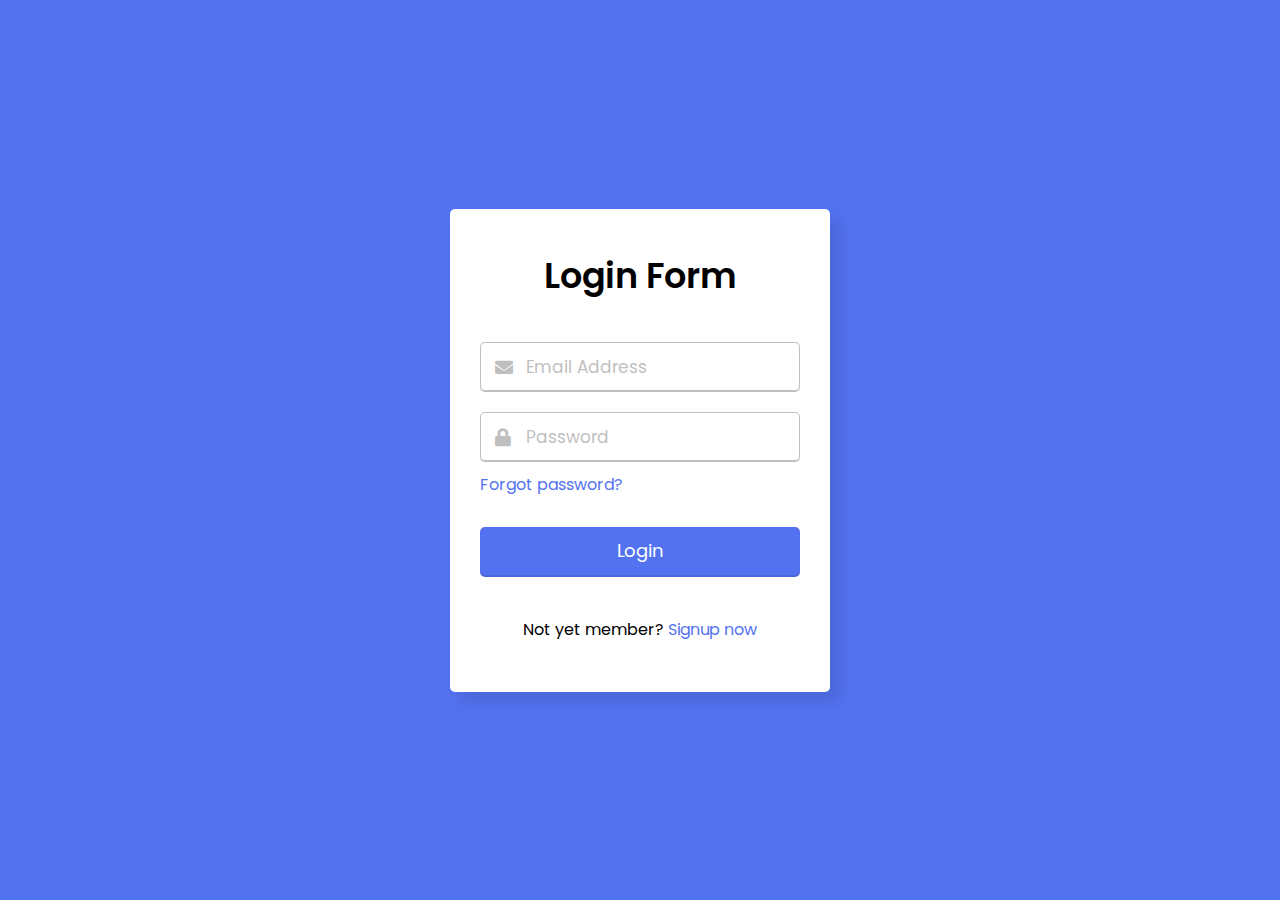
<file: Admin/index.html>
<!DOCTYPE html>
<!-- Coding By CodingNepal - youtube.com/codingnepal -->
<html lang="en">
<head>
  <meta charset="UTF-8">
  <meta name="viewport" content="width=device-width, initial-scale=1.0">
  <title>Admin Dashboard</title>
  <link rel="stylesheet" href="style.css">
  <link rel="stylesheet" href="https://cdnjs.cloudflare.com/ajax/libs/font-awesome/5.15.3/css/all.min.css"/>
</head>
<body>
  <div class="wrapper">
    <header>Login Form</header>
    <form action="#">
      <div class="field email">
        <div class="input-area">
          <input type="text" placeholder="Email Address">
          <i class="icon fas fa-envelope"></i>
          <i class="error error-icon fas fa-exclamation-circle"></i>
        </div>
        <div class="error error-txt">Email can't be blank</div>
      </div>
      <div class="field password">
        <div class="input-area">
          <input type="password" placeholder="Password">
          <i class="icon fas fa-lock"></i>
          <i class="error error-icon fas fa-exclamation-circle"></i>
        </div>
        <div class="error error-txt">Password can't be blank</div>
      </div>
      <div class="pass-txt"><a href="#">Forgot password?</a></div>
      <input type="submit" value="Login">
    </form>
    <div class="sign-txt">Not yet member? <a href="#">Signup now</a></div>
  </div>

  <script src="script.js"></script>

</body>
</html>
</file>
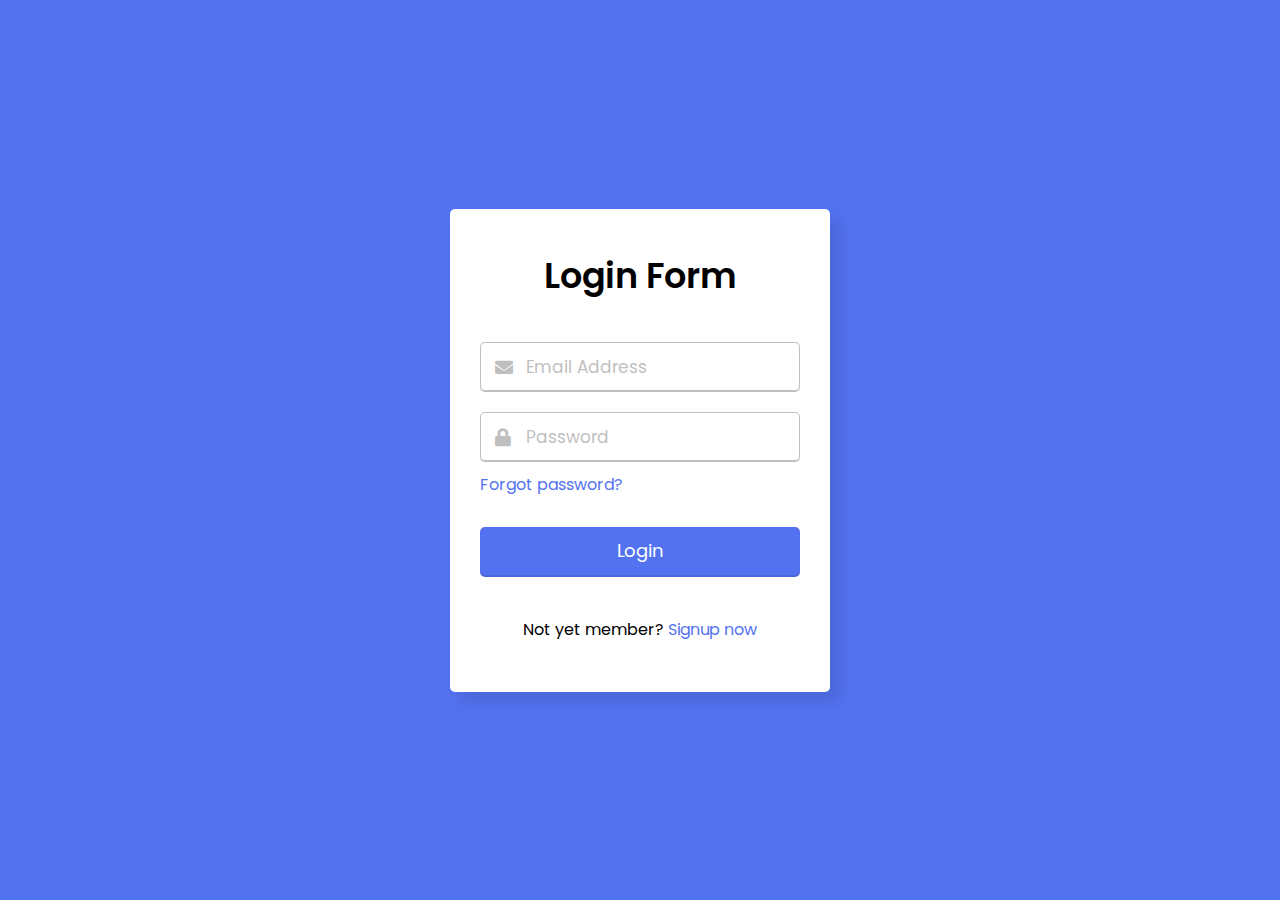
<file: Student/index.html>
<!DOCTYPE html>
<!-- Coding By CodingNepal - youtube.com/codingnepal -->
<html lang="en">
<head>
  <meta charset="UTF-8">
  <meta name="viewport" content="width=device-width, initial-scale=1.0">
  <title>Student Login Page</title>
  <link rel="stylesheet" href="style.css">
  <link rel="stylesheet" href="https://cdnjs.cloudflare.com/ajax/libs/font-awesome/5.15.3/css/all.min.css"/>
</head>
<body>
  <div class="wrapper">
    <header>Login Form</header>
    <form action="#">
      <div class="field email">
        <div class="input-area">
          <input type="text" placeholder="Email Address">
          <i class="icon fas fa-envelope"></i>
          <i class="error error-icon fas fa-exclamation-circle"></i>
        </div>
        <div class="error error-txt">Email can't be blank</div>
      </div>
      <div class="field password">
        <div class="input-area">
          <input type="password" placeholder="Password">
          <i class="icon fas fa-lock"></i>
          <i class="error error-icon fas fa-exclamation-circle"></i>
        </div>
        <div class="error error-txt">Password can't be blank</div>
      </div>
      <div class="pass-txt"><a href="#">Forgot password?</a></div>
      <input type="submit" value="Login">
    </form>
    <div class="sign-txt">Not yet member? <a href="#">Signup now</a></div>
  </div>

  <script src="script.js"></script>

</body>
</html>
</file>
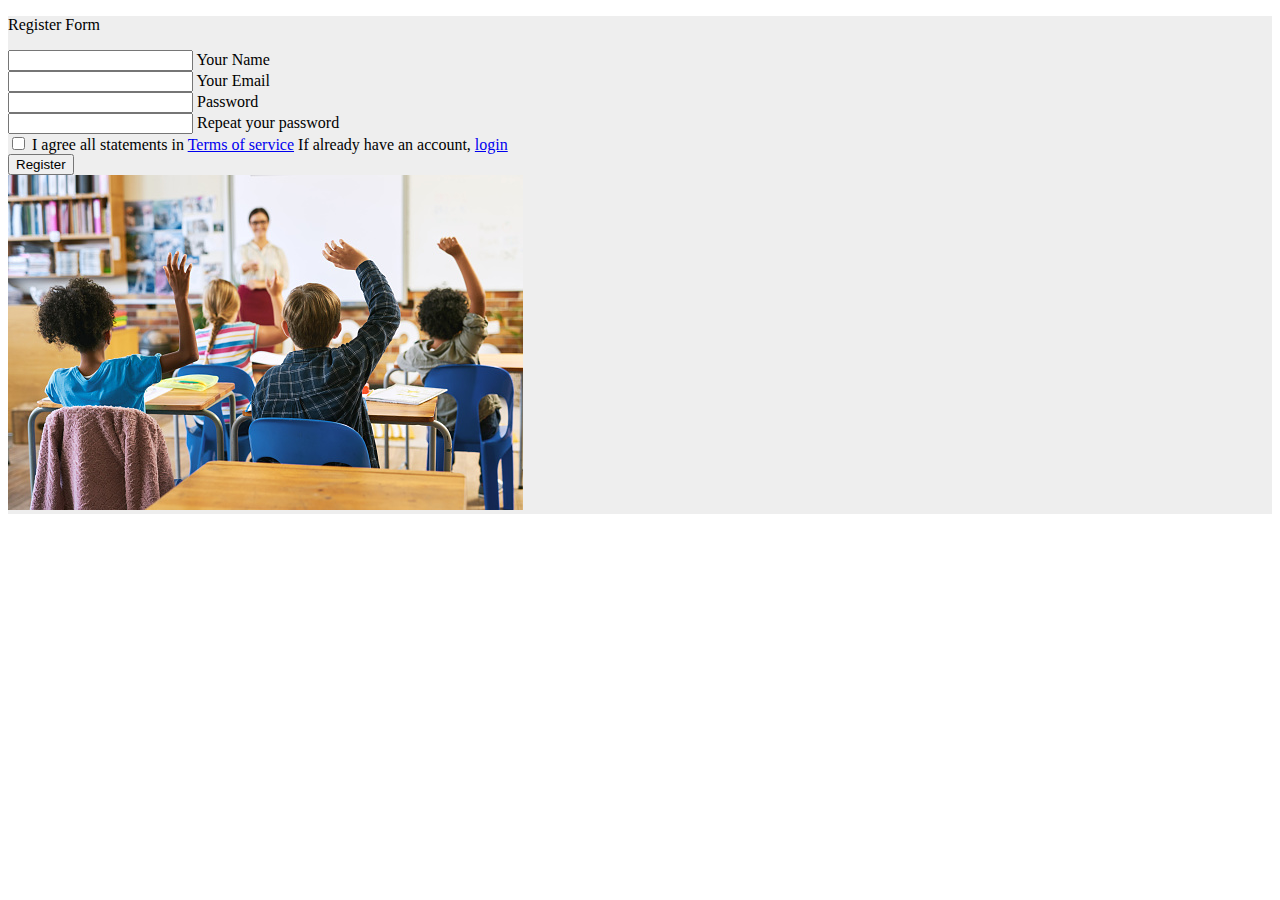
<file: reg.html>
<!doctype html>
<html lang="en">
  <head>
    <meta charset="utf-8">
    <meta name="viewport" content="width=device-width, initial-scale=1">
    <title>Bootstrap demo</title>
    <link href="https://cdn.jsdelivr.net/npm/bootstrap@5.2.0-beta1/dist/css/bootstrap.min.css" rel="stylesheet" integrity="sha384-0evHe/X+R7YkIZDRvuzKMRqM+OrBnVFBL6DOitfPri4tjfHxaWutUpFmBp4vmVor" crossorigin="anonymous">
    <link rel="stylesheet" type="text/css" href="css/style.css">
  </head>
  <body>
      
   <section class="vh-100" style="background-color: #eee;">
  <div class="container h-100">
    <div class="row d-flex justify-content-center align-items-center h-100">
      <div class="col-lg-12 col-xl-11">
        <div class="card text-black" style="border-radius: 25px;">
          <div class="card-body p-md-5">
            <div class="row justify-content-center">
              <div class="col-md-10 col-lg-6 col-xl-5 order-2 order-lg-1">

                <p class="text-center h1 fw-bold mb-5 mx-1 mx-md-4 mt-4">Register Form</p>

                <form class="mx-1 mx-md-4">

                  <div class="d-flex flex-row align-items-center mb-4">
                    <i class="fas fa-user fa-lg me-3 fa-fw"></i>
                    <div class="form-outline flex-fill mb-0">
                      <input type="text" id="form3Example1c" class="form-control" />
                      <label class="form-label" for="form3Example1c">Your Name</label>
                    </div>
                  </div>

                  <div class="d-flex flex-row align-items-center mb-4">
                    <i class="fas fa-envelope fa-lg me-3 fa-fw"></i>
                    <div class="form-outline flex-fill mb-0">
                      <input type="email" id="form3Example3c" class="form-control" />
                      <label class="form-label" for="form3Example3c">Your Email</label>
                    </div>
                  </div>

                  <div class="d-flex flex-row align-items-center mb-4">
                    <i class="fas fa-lock fa-lg me-3 fa-fw"></i>
                    <div class="form-outline flex-fill mb-0">
                      <input type="password" id="form3Example4c" class="form-control" />
                      <label class="form-label" for="form3Example4c">Password</label>
                    </div>
                  </div>

                  <div class="d-flex flex-row align-items-center mb-4">
                    <i class="fas fa-key fa-lg me-3 fa-fw"></i>
                    <div class="form-outline flex-fill mb-0">
                      <input type="password" id="form3Example4cd" class="form-control" />
                      <label class="form-label" for="form3Example4cd">Repeat your password</label>
                    </div>
                  </div>

                  <div class="form-check d-flex justify-content-center mb-5">
                    <input class="form-check-input me-2" type="checkbox" value="" id="form2Example3c" />
                    <label class="form-check-label" for="form2Example3">
                      I agree all statements in <a href="#!">Terms of service</a>
                    If already have an account, <a href="log.html">login</a>
                    </label>
                  </div>

                  <div class="d-flex justify-content-center mx-4 mb-3 mb-lg-4">
                    <button type="button" class="btn btn-primary btn-lg">Register</button>
                  </div>

                </form>

              </div>
              <div class="col-md-10 col-lg-6 col-xl-7 d-flex align-items-center order-1 order-lg-2">

                <img src="img/school.jpg"
                  class="img-fluid" alt="Sample image">

              </div>
            </div>
          </div>
        </div>
      </div>
    </div>
  </div>
</section>

    <script src="https://cdn.jsdelivr.net/npm/bootstrap@5.2.0-beta1/dist/js/bootstrap.bundle.min.js" integrity="sha384-pprn3073KE6tl6bjs2QrFaJGz5/SUsLqktiwsUTF55Jfv3qYSDhgCecCxMW52nD2" crossorigin="anonymous"></script>
  </body>
</html>
</file>
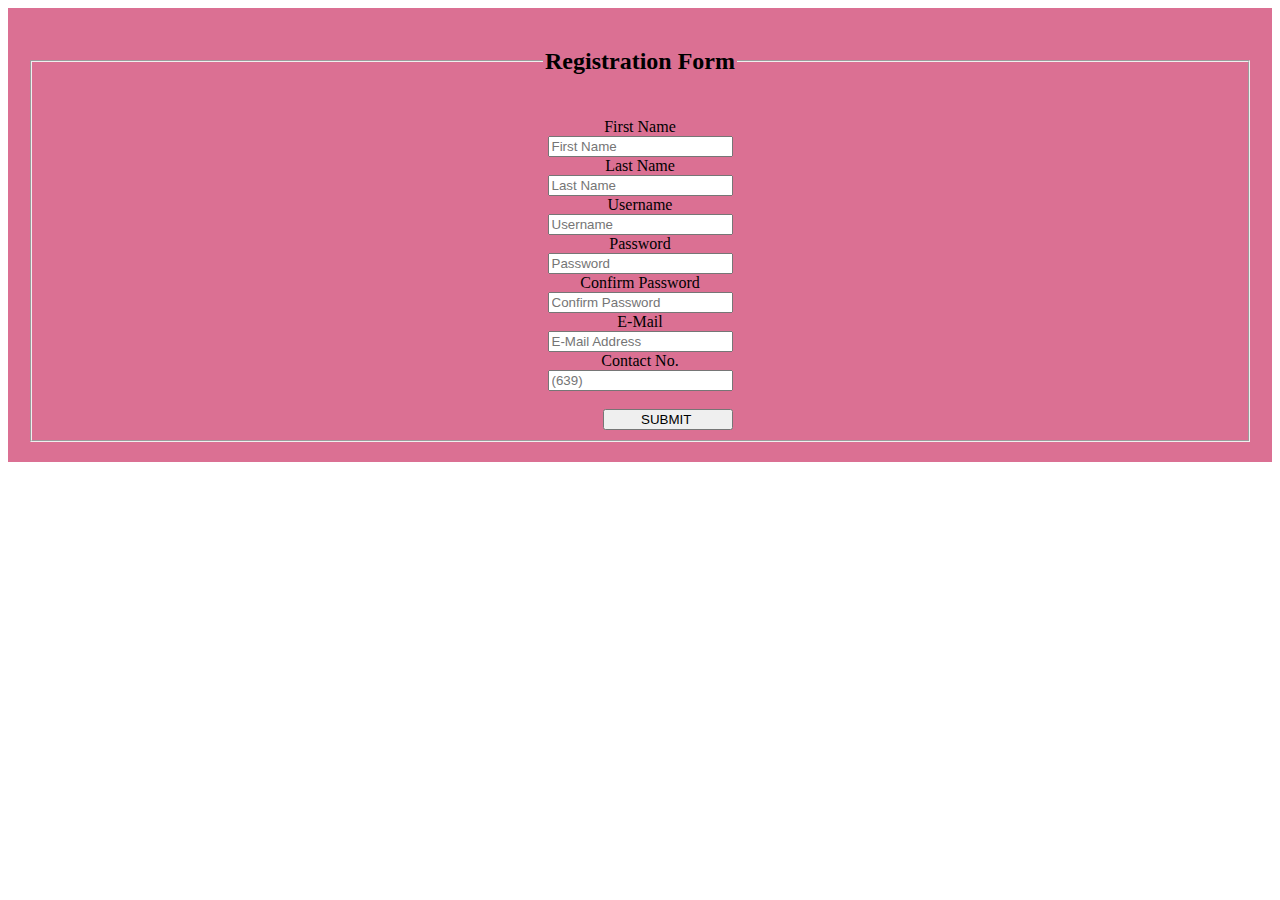
<file: Admin/register.html>
<!DOCTYPE html>
<html lang="en">
<head>
    <meta charset="UTF-8">
    <meta http-equiv="X-UA-Compatible" content="IE=edge">
    <meta name="viewport" content="width=device-width, initial-scale=1.0">
    <link rel="stylesheet" type="text/css" href="style1.css">
    <title>Registration Page</title>
</head>
<body>
    <div class="container">

    <form class="wellform-horizontal" action=" " method="post"  id="contact_form" style="text-align:center;">
    <fieldset>
    
    <!-- Form Name -->
    <legend><center><h2><b>Registration Form</b></h2></center></legend><br>
    
    <!-- Text input-->
    
    <div class="form-group">
      <label class="col-md-4 control-label">First Name</label>  
      <div class="col-md-4 inputGroupContainer">
      <div class="input-group">
      <span class="input-group-addon"><i class="glyphicon glyphicon-user"></i></span>
      <input  name="first_name" placeholder="First Name" class="form-control"  type="text">
        </div>
      </div>
    </div>
    
    <!-- Text input-->
    
    <div class="form-group">
      <label class="col-md-4 control-label" >Last Name</label> 
        <div class="col-md-4 inputGroupContainer">
        <div class="input-group">
      <span class="input-group-addon"><i class="glyphicon glyphicon-user"></i></span>
      <input name="last_name" placeholder="Last Name" class="form-control"  type="text">
        </div>
      </div>
    </div>
    
     <!-- 
        <div class="form-group"> 
      <label class="col-md-4 control-label">Department / Office</label>
        <div class="col-md-4 selectContainer">
        <div class="input-group">
            <span class="input-group-addon"><i class="glyphicon glyphicon-list"></i></span>
        <select name="department" class="form-control selectpicker">
          <option value="">Select your Department/Office</option>
          <option>Department of Engineering</option>
          <option>Department of Agriculture</option>
          <option >Accounting Office</option>
          <option >Tresurer's Office</option>
          <option >MPDC</option>
          <option >MCTC</option>
          <option >MCR</option>
          <option >Mayor's Office</option>
          <option >Tourism Office</option>
        </select>
      </div>
    </div>
    </div>  

      --> 
      
    <!-- Text input-->
    
    <div class="form-group">
      <label class="col-md-4 control-label">Username</label>  
      <div class="col-md-4 inputGroupContainer">
      <div class="input-group">
      <span class="input-group-addon"><i class="glyphicon glyphicon-user"></i></span>
      <input  name="user_name" placeholder="Username" class="form-control"  type="text">
        </div>
      </div>
    </div>
    
    <!-- Text input-->
    
    <div class="form-group">
      <label class="col-md-4 control-label" >Password</label> 
        <div class="col-md-4 inputGroupContainer">
        <div class="input-group">
      <span class="input-group-addon"><i class="glyphicon glyphicon-user"></i></span>
      <input name="user_password" placeholder="Password" class="form-control"  type="password">
        </div>
      </div>
    </div>
    
    <!-- Text input-->
    
    <div class="form-group">
      <label class="col-md-4 control-label" >Confirm Password</label> 
        <div class="col-md-4 inputGroupContainer">
        <div class="input-group">
      <span class="input-group-addon"><i class="glyphicon glyphicon-user"></i></span>
      <input name="confirm_password" placeholder="Confirm Password" class="form-control"  type="password">
        </div>
      </div>
    </div>
    
    <!-- Text input-->
           <div class="form-group">
      <label class="col-md-4 control-label">E-Mail</label>  
        <div class="col-md-4 inputGroupContainer">
        <div class="input-group">
            <span class="input-group-addon"><i class="glyphicon glyphicon-envelope"></i></span>
      <input name="email" placeholder="E-Mail Address" class="form-control"  type="text">
        </div>
      </div>
    </div>
    
    
    <!-- Text input-->
           
    <div class="form-group">
      <label class="col-md-4 control-label">Contact No.</label>  
        <div class="col-md-4 inputGroupContainer">
        <div class="input-group">
            <span class="input-group-addon"><i class="glyphicon glyphicon-earphone"></i></span>
      <input name="contact_no" placeholder="(639)" class="form-control" type="text">
        </div>
      </div>
    </div>
    
    

    <!-- Button -->
    <div class="form-group">
      <label class="col-md-4 control-label"></label>
      <div class="col-md-4"><br>
        &nbsp&nbsp&nbsp&nbsp&nbsp&nbsp&nbsp&nbsp&nbsp&nbsp&nbsp&nbsp&nbsp&nbsp<button type="submit" class="btn btn-warning" >&nbsp&nbsp&nbsp&nbsp&nbsp&nbsp&nbsp&nbspSUBMIT <span class="glyphicon glyphicon-send"></span>&nbsp&nbsp&nbsp&nbsp&nbsp&nbsp&nbsp&nbsp</button>
      </div>
    </div>
    
    </fieldset>
    </form>
    </div>
        </div><!-- /.container -->
</body>
</html>
</file>
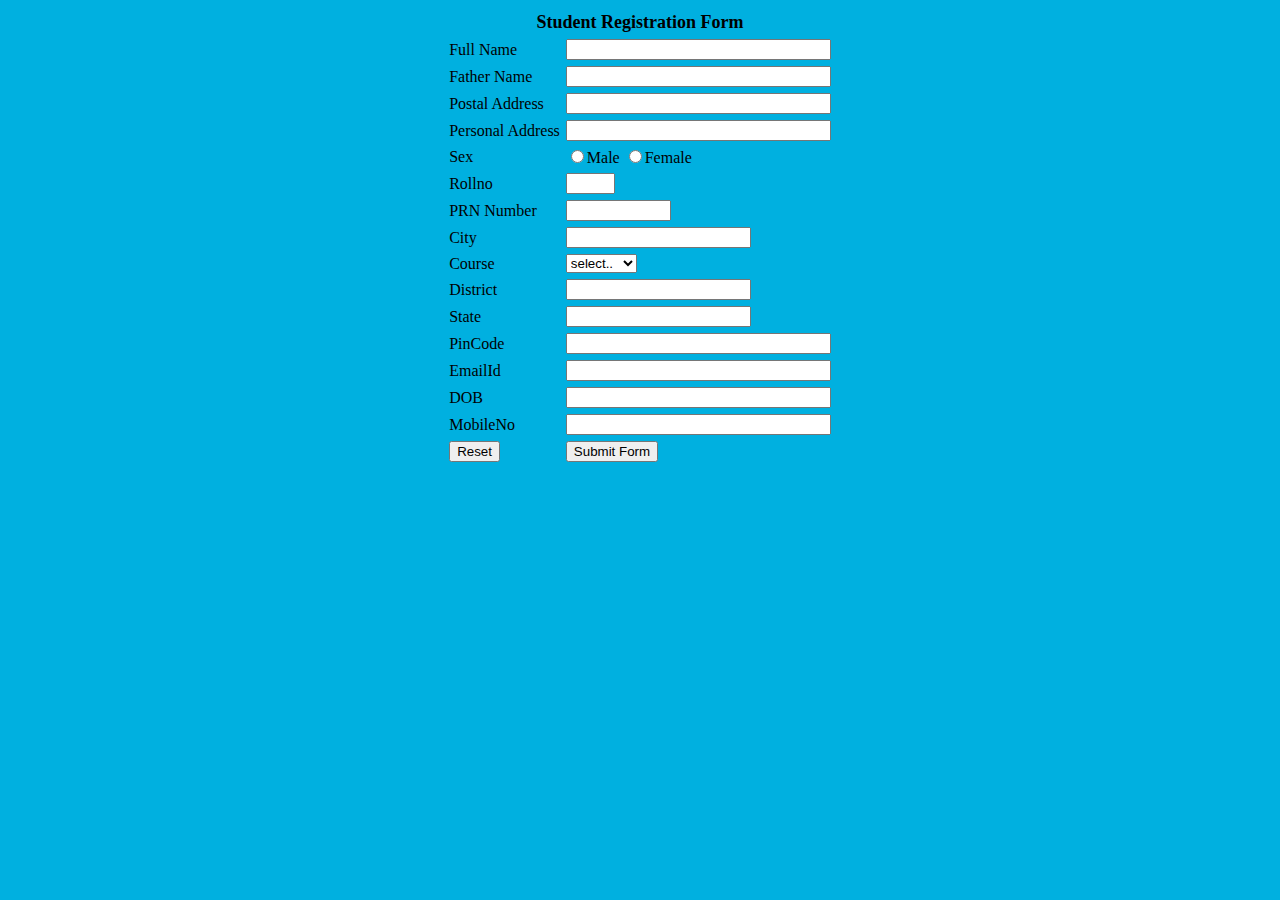
<file: Student/Registration.html>
<html>

<head>
    <script type="text/javascript" src="script1.js"></script>
</head>

<body bgcolor="sky-blue">
    <form action="#" name="StudentRegistration" onsubmit="return(validate());">

        <table cellpadding="2"  align="center" cellspacing="2">

            <tr>
                <td colspan=2>
                    <center>
                        <font size=4><b>Student Registration Form</b></font>
                    </center>
                </td>
            </tr>

            <tr>
                <td> Full Name</td>
                <td><input type=text name=textnames id="textname" size="30"></td>
            </tr>

            <tr>
                <td>Father Name</td>
                <td><input type="text" name="fathername" id="fathername" size="30"></td>
            </tr>
            <tr>
                <td>Postal Address</td>
                <td><input type="text" name="paddress" id="paddress" size="30"></td>
            </tr>

            <tr>
                <td>Personal Address</td>
                <td><input type="text" name="personaladdress" id="personaladdress" size="30"></td>
            </tr>

            <tr>
                <td>Sex</td>
                <td><input type="radio" name="sex" value="male" size="10">Male
                    <input type="radio" name="sex" value="Female" size="10">Female
                </td>
            </tr>

         
            <tr>
                <td>Rollno</td>
                <td><input type="text" name="rollno" id="rollno" size="3"></td>

            </tr>

            <tr>
                <td>PRN Number</td>
                <td><input type="text" name="prnno" id="prnno" size="10"></td>

            </tr>


            <tr>
                <td>City</td>
                <td><input type="text" name="City" id="City"></td>

            </tr>

            <tr>
                <td>Course</td>
                <td><select name="Course">
                        <option value="-1" selected>select..</option>
                        <option value="B.Tech">B.TECH</option>
                        <option value="MCA">MCA</option>
                        <option value="MBA">MBA</option>
                        <option value="BCA">BCA</option>
                    </select></td>
            </tr>

            
            <tr>
                <td>District</td>
                <td><input type="text" name="District" id="District"></td>

            </tr>

            <tr>
                <td>State</td>
                <td><input type="text" name="State" id="State"></td>

            </tr>
            <tr>
                <td>PinCode</td>
                <td><input type="text" name="pincode" id="pincode" size="30"></td>

            </tr>
            <tr>
                <td>EmailId</td>
                <td><input type="text" name="emailid" id="emailid" size="30"></td>
            </tr>

            <tr>
                <td>DOB</td>
                <td><input type="text" name="dob" id="dob" size="30"></td>
            </tr>

            <tr>
                <td>MobileNo</td>
                <td><input type="text" name="mobileno" id="mobileno" size="30"></td>
            </tr>
            <tr>
                <td><input type="reset"></td>
                <td colspan="2"><input type="submit" value="Submit Form" /></td>
            </tr>
        </table>
    </form>
</body>

</html>
</file>
<file: Admin/style.css>
@import url('https://fonts.googleapis.com/css2?family=Poppins:wght@400;500;600&display=swap');
*{
  margin: 0;
  padding: 0;
  box-sizing: border-box;
  font-family: "Poppins", sans-serif;
}
body{
  width: 100%;
  height: 100vh;
  display: flex;
  align-items: center;
  justify-content: center;
  background: #5372F0;
}
::selection{
  color: #fff;
  background: #5372F0;
}
.wrapper{
  width: 380px;
  padding: 40px 30px 50px 30px;
  background: #fff;
  border-radius: 5px;
  text-align: center;
  box-shadow: 10px 10px 15px rgba(0,0,0,0.1);
}
.wrapper header{
  font-size: 35px;
  font-weight: 600;
}
.wrapper form{
  margin: 40px 0;
}
form .field{
  width: 100%;
  margin-bottom: 20px;
}
form .field.shake{
  animation: shake 0.3s ease-in-out;
}
@keyframes shake {
  0%, 100%{
    margin-left: 0px;
  }
  20%, 80%{
    margin-left: -12px;
  }
  40%, 60%{
    margin-left: 12px;
  }
}
form .field .input-area{
  height: 50px;
  width: 100%;
  position: relative;
}
form input{
  width: 100%;
  height: 100%;
  outline: none;
  padding: 0 45px;
  font-size: 18px;
  background: none;
  caret-color: #5372F0;
  border-radius: 5px;
  border: 1px solid #bfbfbf;
  border-bottom-width: 2px;
  transition: all 0.2s ease;
}
form .field input:focus,
form .field.valid input{
  border-color: #5372F0;
}
form .field.shake input,
form .field.error input{
  border-color: #dc3545;
}
.field .input-area i{
  position: absolute;
  top: 50%;
  font-size: 18px;
  pointer-events: none;
  transform: translateY(-50%);
}
.input-area .icon{
  left: 15px;
  color: #bfbfbf;
  transition: color 0.2s ease;
}
.input-area .error-icon{
  right: 15px;
  color: #dc3545;
}
form input:focus ~ .icon,
form .field.valid .icon{
  color: #5372F0;
}
form .field.shake input:focus ~ .icon,
form .field.error input:focus ~ .icon{
  color: #bfbfbf;
}
form input::placeholder{
  color: #bfbfbf;
  font-size: 17px;
}
form .field .error-txt{
  color: #dc3545;
  text-align: left;
  margin-top: 5px;
}
form .field .error{
  display: none;
}
form .field.shake .error,
form .field.error .error{
  display: block;
}
form .pass-txt{
  text-align: left;
  margin-top: -10px;
}
.wrapper a{
  color: #5372F0;
  text-decoration: none;
}
.wrapper a:hover{
  text-decoration: underline;
}
form input[type="submit"]{
  height: 50px;
  margin-top: 30px;
  color: #fff;
  padding: 0;
  border: none;
  background: #5372F0;
  cursor: pointer;
  border-bottom: 2px solid rgba(0,0,0,0.1);
  transition: all 0.3s ease;
}
form input[type="submit"]:hover{
  background: #2c52ed;
}
</file>
<file: Student/style.css>
@import url('https://fonts.googleapis.com/css2?family=Poppins:wght@400;500;600&display=swap');
*{
  margin: 0;
  padding: 0;
  box-sizing: border-box;
  font-family: "Poppins", sans-serif;
}
body{
  width: 100%;
  height: 100vh;
  display: flex;
  align-items: center;
  justify-content: center;
  background: #5372F0;
}
::selection{
  color: #fff;
  background: #5372F0;
}
.wrapper{
  width: 380px;
  padding: 40px 30px 50px 30px;
  background: #fff;
  border-radius: 5px;
  text-align: center;
  box-shadow: 10px 10px 15px rgba(0,0,0,0.1);
}
.wrapper header{
  font-size: 35px;
  font-weight: 600;
}
.wrapper form{
  margin: 40px 0;
}
form .field{
  width: 100%;
  margin-bottom: 20px;
}
form .field.shake{
  animation: shake 0.3s ease-in-out;
}
@keyframes shake {
  0%, 100%{
    margin-left: 0px;
  }
  20%, 80%{
    margin-left: -12px;
  }
  40%, 60%{
    margin-left: 12px;
  }
}
form .field .input-area{
  height: 50px;
  width: 100%;
  position: relative;
}
form input{
  width: 100%;
  height: 100%;
  outline: none;
  padding: 0 45px;
  font-size: 18px;
  background: none;
  caret-color: #5372F0;
  border-radius: 5px;
  border: 1px solid #bfbfbf;
  border-bottom-width: 2px;
  transition: all 0.2s ease;
}
form .field input:focus,
form .field.valid input{
  border-color: #5372F0;
}
form .field.shake input,
form .field.error input{
  border-color: #dc3545;
}
.field .input-area i{
  position: absolute;
  top: 50%;
  font-size: 18px;
  pointer-events: none;
  transform: translateY(-50%);
}
.input-area .icon{
  left: 15px;
  color: #bfbfbf;
  transition: color 0.2s ease;
}
.input-area .error-icon{
  right: 15px;
  color: #dc3545;
}
form input:focus ~ .icon,
form .field.valid .icon{
  color: #5372F0;
}
form .field.shake input:focus ~ .icon,
form .field.error input:focus ~ .icon{
  color: #bfbfbf;
}
form input::placeholder{
  color: #bfbfbf;
  font-size: 17px;
}
form .field .error-txt{
  color: #dc3545;
  text-align: left;
  margin-top: 5px;
}
form .field .error{
  display: none;
}
form .field.shake .error,
form .field.error .error{
  display: block;
}
form .pass-txt{
  text-align: left;
  margin-top: -10px;
}
.wrapper a{
  color: #5372F0;
  text-decoration: none;
}
.wrapper a:hover{
  text-decoration: underline;
}
form input[type="submit"]{
  height: 50px;
  margin-top: 30px;
  color: #fff;
  padding: 0;
  border: none;
  background: #5372F0;
  cursor: pointer;
  border-bottom: 2px solid rgba(0,0,0,0.1);
  transition: all 0.3s ease;
}
form input[type="submit"]:hover{
  background: #2c52ed;
}
</file>
<file: css/style.css>
.divider:after,
.divider:before {
content: "";
flex: 1;
height: 1px;
background: #eee;
}
.h-custom {
height: calc(100% - 73px);
}
@media (max-width: 450px) {
.h-custom {
height: 100%;
}
}
</file>
<file: Admin/style1.css>
.container{
    align-items: center;
    background-color: palevioletred;
}
.wellform-horizontal{
    margin: auto;
    padding:20px 20px 20px 20px;
    align-items: center;
}
</file>
